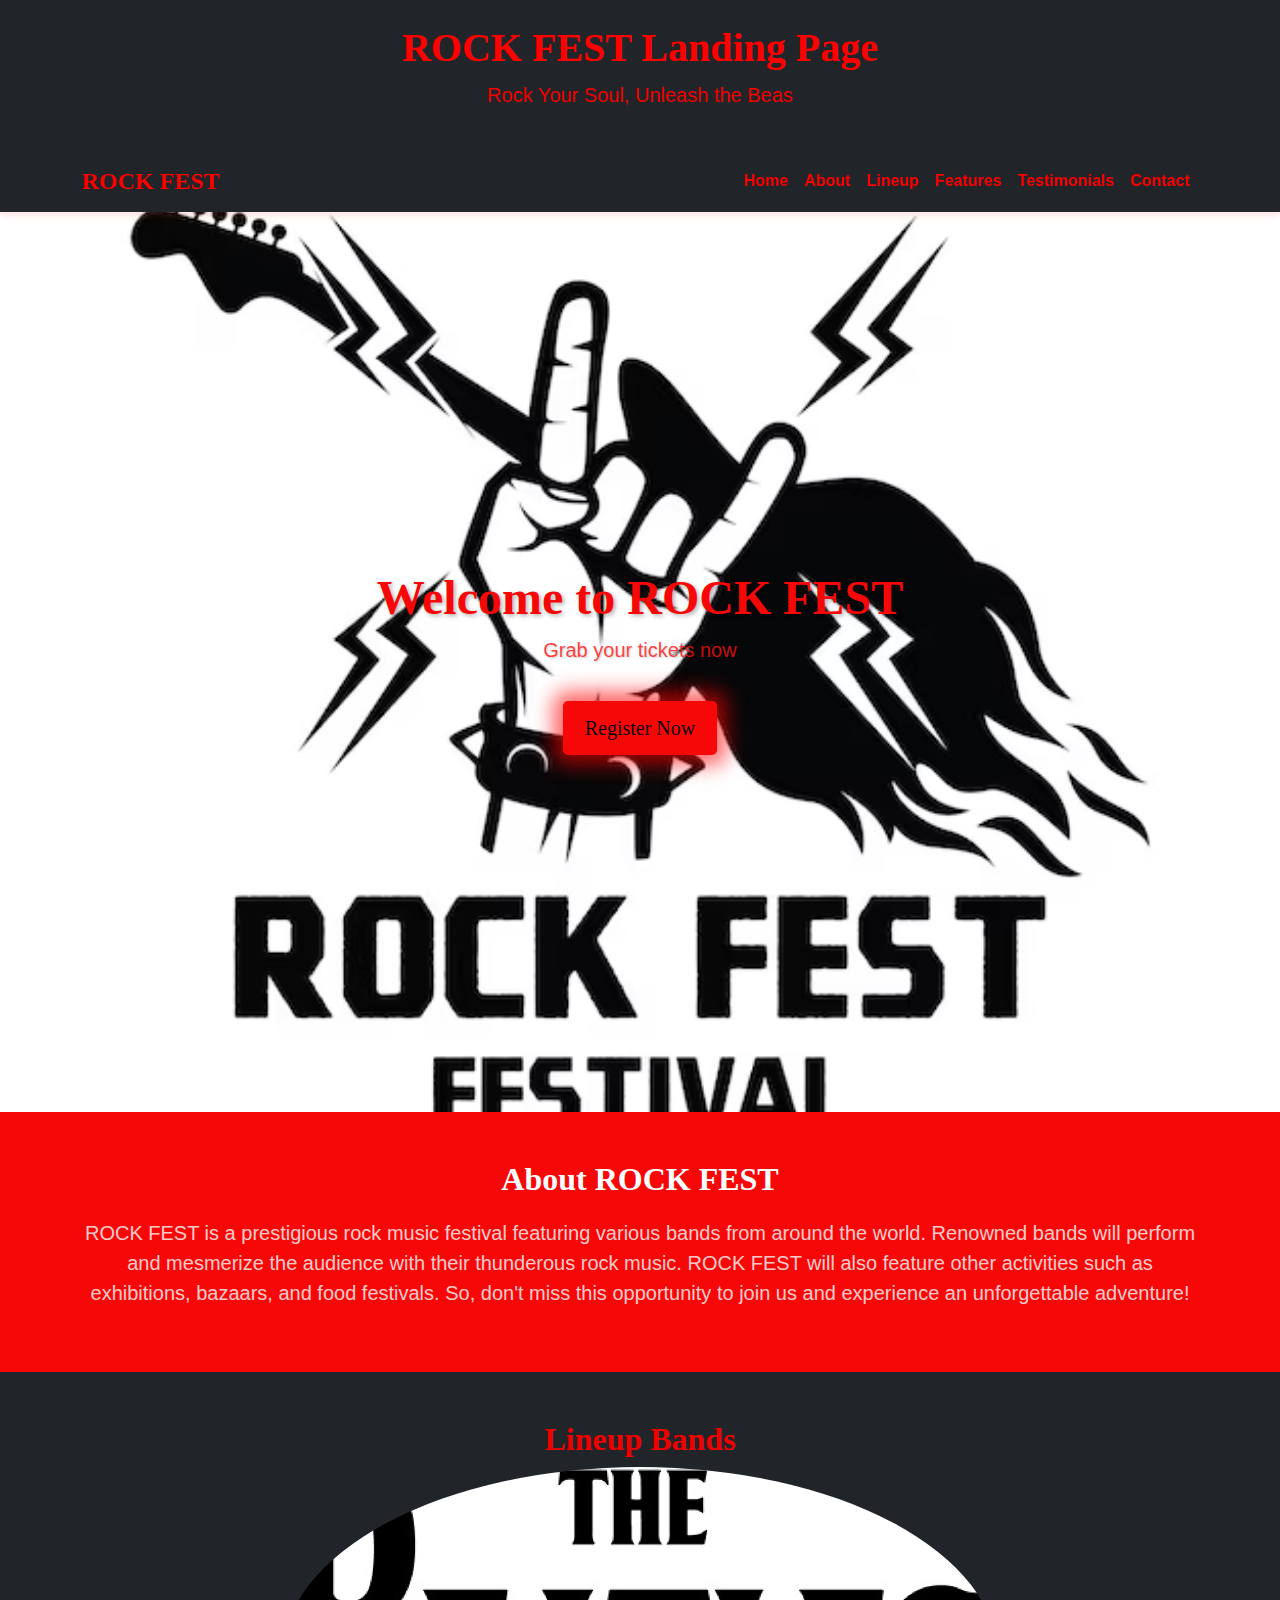
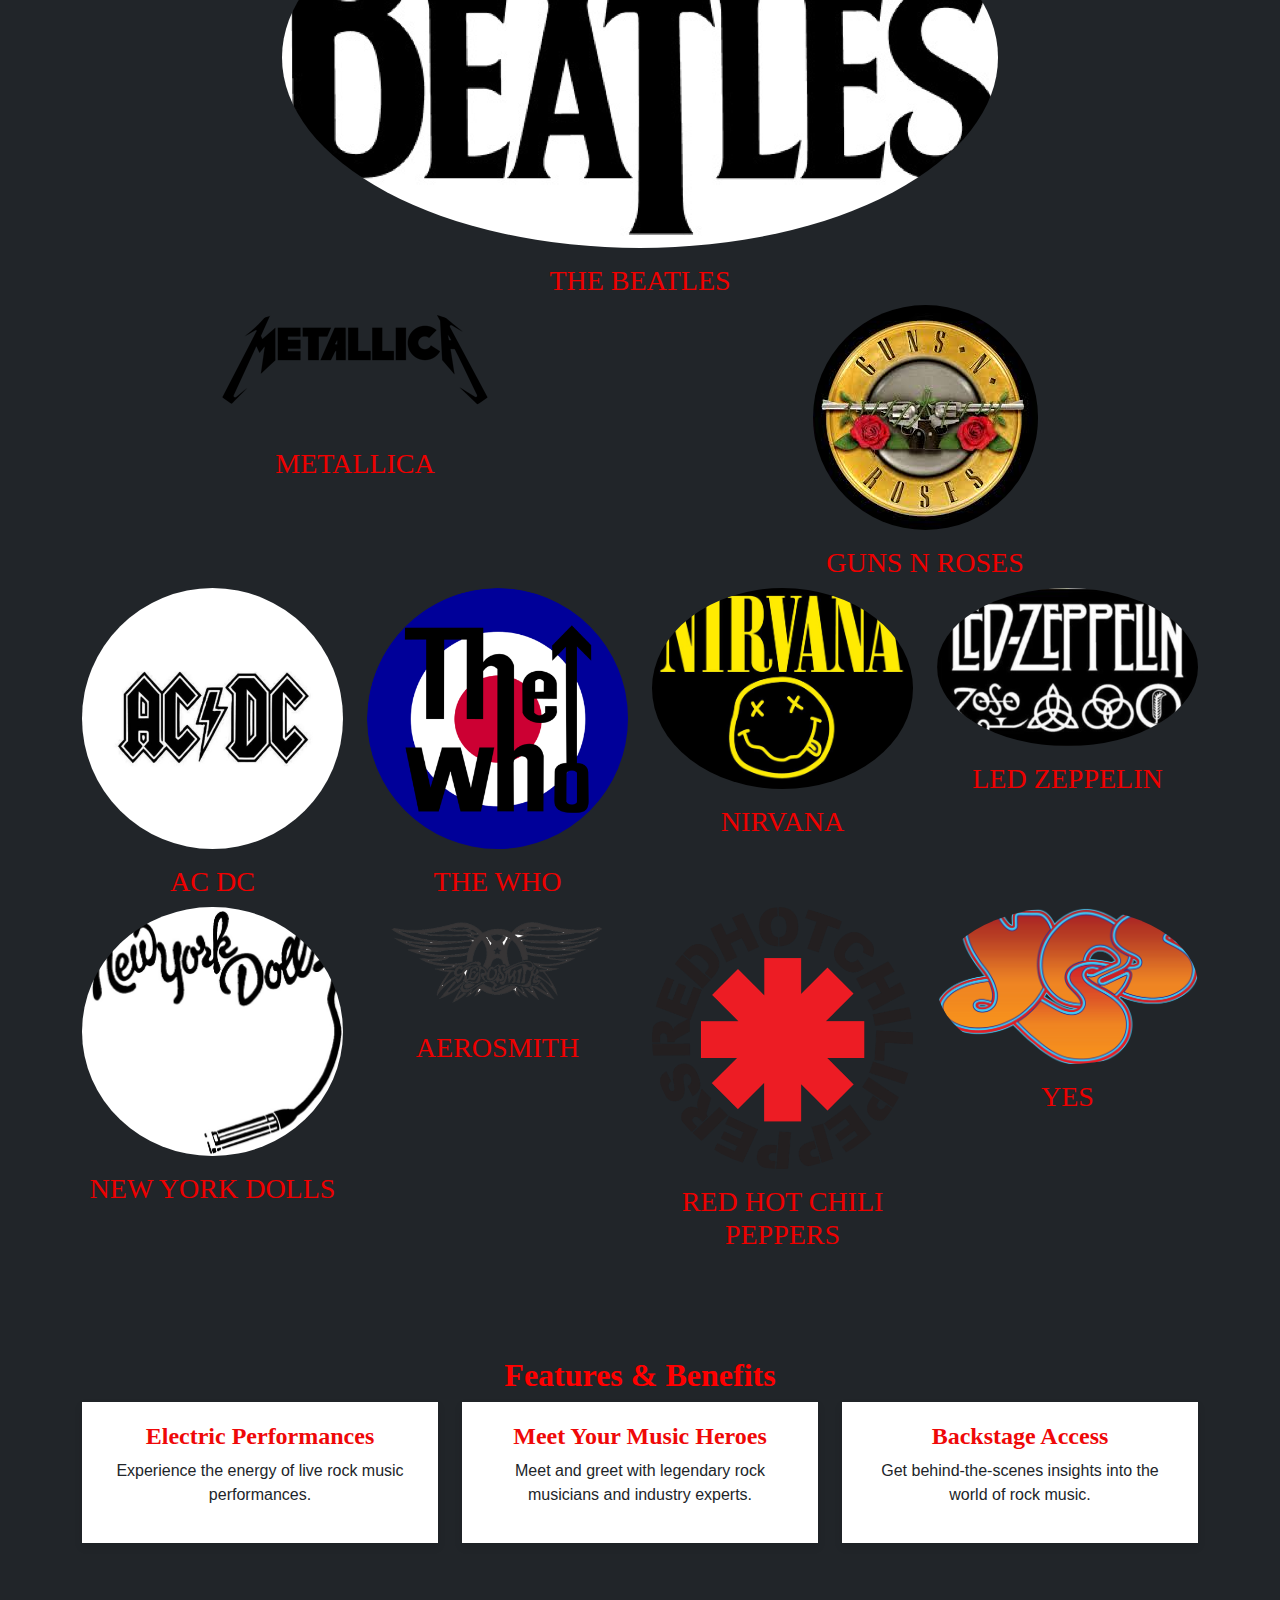
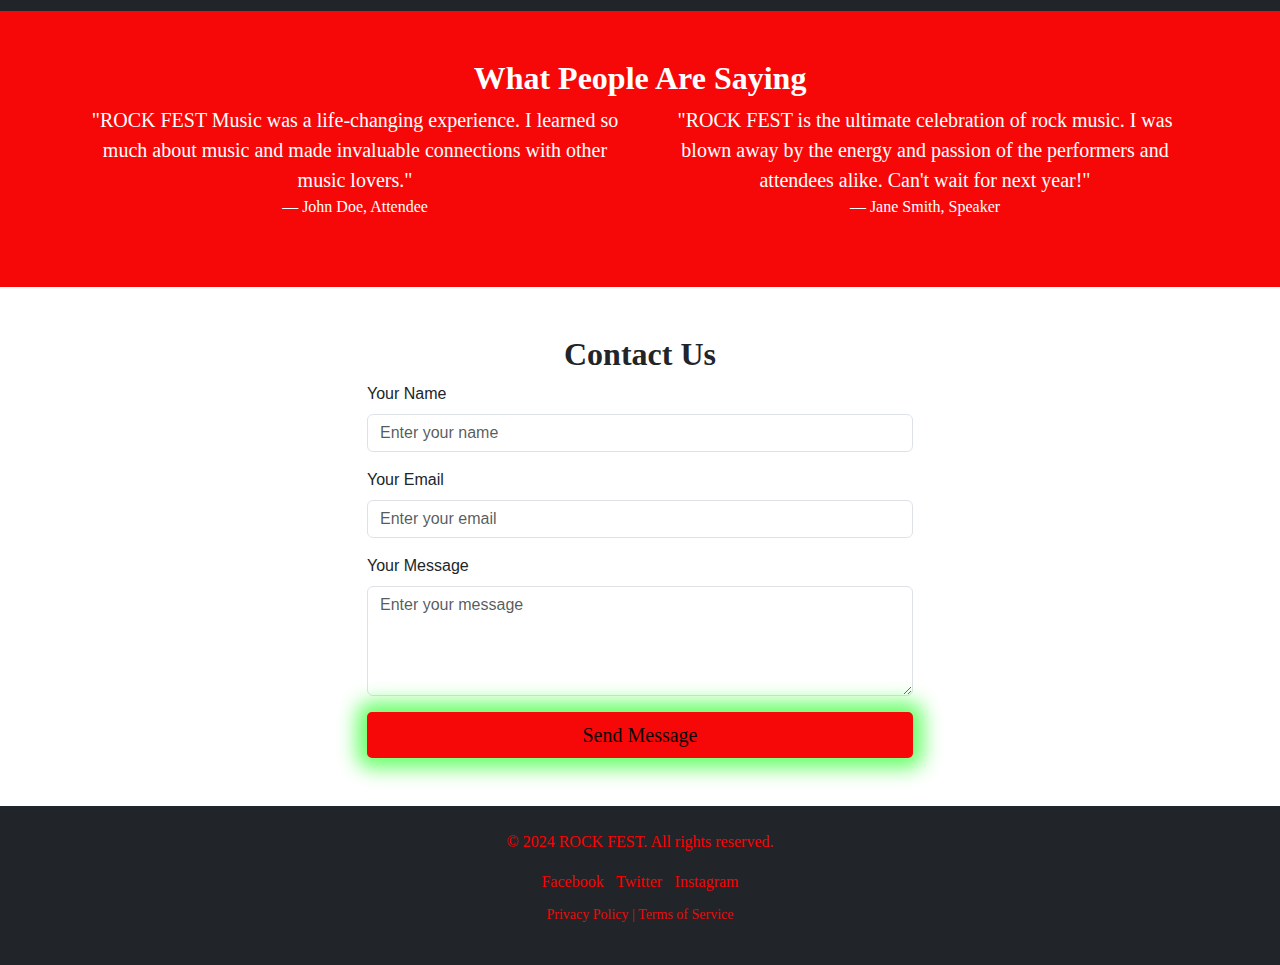
<file: H071231023/Tugas_3/index.html>
<!DOCTYPE html>
<html lang="en">

<head>
    <meta charset="UTF-8">
    <meta name="viewport" content="width=device-width, initial-scale=1.0">
    <title>Landing Page Example</title>
    <!-- Bootstrap CSS -->
    <link href="https://cdn.jsdelivr.net/npm/bootstrap@5.3.1/dist/css/bootstrap.min.css" rel="stylesheet">
    <!-- External CSS -->
    <link rel="stylesheet" href="style.css">
</head>

<body>



    <!-- Header (Website Name and Tagline) -->
    <header class="text-center py-4 bg-dark">
        <h1>ROCK FEST Landing Page</h1>
        <p class="lead">Rock Your Soul, Unleash the Beas</p>
    </header>

    <!-- Navbar -->
    <nav class="navbar navbar-expand-lg navbar-light bg-dark sticky-top">
        <div class="container">
            <a class="navbar-brand" href="#">ROCK FEST</a>
            <button class="navbar-toggler" type="button" data-bs-toggle="collapse" data-bs-target="#navbarNav"
                aria-controls="navbarNav" aria-expanded="false" aria-label="Toggle navigation">
                <span class="navbar-toggler-icon"></span>
            </button>
            <div class="collapse navbar-collapse" id="navbarNav">
                <ul class="navbar-nav ms-auto">

                    <li class="nav-item">
                        <a class="nav-link" href="#hero">Home</a>
                    </li>
                    <li class="nav-item">
                        <a class="nav-link" href="#about">About</a>
                    </li>
                    <li class="nav-item">
                        <a class="nav-link" href="#lineup">Lineup</a>
                    </li>
                    <li class="nav-item">
                        <a class="nav-link" href="#features">Features</a>
                    </li>
                    <li class="nav-item">
                        <a class="nav-link" href="#testimonials">Testimonials</a>
                    </li>
                    <li class="nav-item">
                        <a class="nav-link" href="#contact">Contact</a>
                    </li>
                </ul>
            </div>
        </div>
    </nav>

    <!-- Hero Section -->
    <section id="hero" class="hero d-flex align-items-center justify-content-center text-center">
        <div class="container">
            <h1>Welcome to ROCK FEST</h1>
            <p class="lead">Grab your tickets now</p>
            <a href="#" class="btn btn-primary btn-lg">Register Now</a>
        </div>
    </section>

    <!-- About Section -->
    <section id="about" class="py-5">
        <div class="container">
            <h2 class="text-center">About ROCK FEST</h2>
            <p class="text-center lead">ROCK FEST is a prestigious rock music festival featuring various bands from
                around the world. Renowned bands will perform and mesmerize the audience with their thunderous rock
                music. ROCK FEST will also feature other activities such as exhibitions, bazaars, and food festivals.
                So, don't miss this opportunity to join us and experience an unforgettable adventure!</p>
        </div>
    </section>

    <section id="lineup" class="py-5 bg-dark">
        <div class="container">
            <h2 class="text-center">Lineup Bands</h2>
            <div class="row text-center">
                <div class="col-md-12">
                    <div class="lineup-box">
                        <img src="assets/img/band1.webp" alt="Band 1" class="img-fluid rounded-circle mb-3">
                        <h3>THE BEATLES</h3>
                    </div>
                </div>
            </div>
            <div class="row text-center">
                <div class="col-md-6">
                    <div class="lineup-box">
                        <img src="assets/img/band2.png" alt="Band 2" class="img-fluid rounded-circle mb-3">
                        <h3>METALLICA</h3>
                    </div>
                </div>
                <div class="col-md-6">
                    <div class="lineup-box">
                        <img src="assets/img/band3.jpeg" alt="Band 3" class="img-fluid rounded-circle mb-3">
                        <h3>GUNS N ROSES</h3>
                    </div>
                </div>
            </div>
            <div class="row text-center">
                <div class="col-md-3">
                    <div class="lineup-box">
                        <img src="assets/img/band11.png" alt="Band 4" class="img-fluid rounded-circle mb-3">
                        <h3>AC DC</h3>
                    </div>
                </div>
                <div class="col-md-3">
                    <div class="lineup-box">
                        <img src="assets/img/band4.webp" alt="Band 5" class="img-fluid rounded-circle mb-3">
                        <h3>THE WHO</h3>
                    </div>
                </div>
                <div class="col-md-3">
                    <div class="lineup-box">
                        <img src="assets/img/band6.png" alt="Band 6" class="img-fluid rounded-circle mb-3">
                        <h3>NIRVANA</h3>
                    </div>
                </div>
                <div class="col-md-3">
                    <div class="lineup-box">
                        <img src="assets/img/band5.webp" alt="Band 7" class="img-fluid rounded-circle mb-3">
                        <h3>LED ZEPPELIN</h3>
                    </div>
                </div>
                <div class="col-md-3">
                    <div class="lineup-box">
                        <img src="assets/img/band8.webp" alt="Band 8" class="img-fluid rounded-circle mb-3">
                        <h3>NEW YORK DOLLS</h3>
                    </div>
                </div>
                <div class="col-md-3">
                    <div class="lineup-box">
                        <img src="assets/img/band7.webp" alt="Band 9" class="img-fluid rounded-circle mb-3">
                        <h3>AEROSMITH</h3>
                    </div>
                </div>
                <div class="col-md-3">
                    <div class="lineup-box">
                        <img src="assets/img/band10.webp" alt="Band 10" class="img-fluid rounded-circle mb-3">
                        <h3>RED HOT CHILI PEPPERS</h3>
                    </div>
                </div>
                <div class="col-md-3">
                    <div class="lineup-box">
                        <img src="assets/img/band9.webp" alt="Band 11" class="img-fluid rounded-circle mb-3">
                        <h3>YES</h3>
                    </div>
                </div>
            </div>
        </div>
    </section>


    <!-- Features/Benefits Section -->
    <section id="features" class="py-5 bg-dark">
        <div class="container">
            <h2 class="text-center">Features & Benefits</h2>
            <div class="row text-center">
                <div class="col-md-4">
                    <div class="feature-box">
                        <h3>Electric Performances</h3>
                        <p>Experience the energy of live rock music performances.</p>
                    </div>
                </div>
                <div class="col-md-4">
                    <div class="feature-box">
                        <h3>Meet Your Music Heroes</h3>
                        <p>Meet and greet with legendary rock musicians and industry experts.</p>
                    </div>
                </div>
                <div class="col-md-4">
                    <div class="feature-box">
                        <h3>Backstage Access</h3>
                        <p>Get behind-the-scenes insights into the world of rock music.</p>
                    </div>
                </div>
            </div>
        </div>
    </section>

    <!-- Testimonial Section -->
    <section id="testimonials" class="py-5">
        <div class="container">
            <h2 class="text-center">What People Are Saying</h2>
            <div class="row text-center">
                <div class="col-md-6">
                    <blockquote class="blockquote">
                        <p>"ROCK FEST Music was a life-changing experience. I learned so much about music and made
                            invaluable connections with other music lovers."</p>
                        <footer class="blockquote-footer">John Doe, Attendee</footer>
                    </blockquote>
                </div>
                <div class="col-md-6">
                    <blockquote class="blockquote">
                        <p>"ROCK FEST is the ultimate celebration of rock music. I was blown away by the energy and
                            passion of the performers and attendees alike. Can't wait for next year!"</p>
                        <footer class="blockquote-footer">Jane Smith, Speaker</footer>
                    </blockquote>
                </div>
            </div>
        </div>
    </section>

    <!-- Contact Section (Form) -->
    <section id="contact" class="py-5 ">
        <div class="container">
            <h2 class="text-center">Contact Us</h2>
            <div class="row justify-content-center">
                <div class="col-md-6">
                    <form>
                        <div class="mb-3">
                            <label for="name" class="form-label">Your Name</label>
                            <input type="text" class="form-control" id="name" placeholder="Enter your name">
                        </div>
                        <div class="mb-3">
                            <label for="email" class="form-label">Your Email</label>
                            <input type="email" class="form-control" id="email" placeholder="Enter your email">
                        </div>
                        <div class="mb-3">
                            <label for="message" class="form-label">Your Message</label>
                            <textarea class="form-control" id="message" rows="4"
                                placeholder="Enter your message"></textarea>
                        </div>
                        <button type="submit" class="btn btn-primary w-100">Send Message</button>
                    </form>
                </div>
            </div>
        </div>
    </section>

    <!-- Footer -->
    <footer class="text-center py-4 bg-dark">
        <p>&copy; 2024 ROCK FEST. All rights reserved.</p>
        <div class="social-links">
            <a href="#" class="me-2">Facebook</a>
            <a href="#" class="me-2">Twitter</a>
            <a href="#">Instagram</a>
        </div>
        <div class="legal">
            <p>Privacy Policy | Terms of Service</p>
        </div>
    </footer>

    <!-- Bootstrap JS -->
    <script src="https://cdn.jsdelivr.net/npm/bootstrap@5.3.1/dist/js/bootstrap.bundle.min.js"></script>
</body>

</html>
</file>
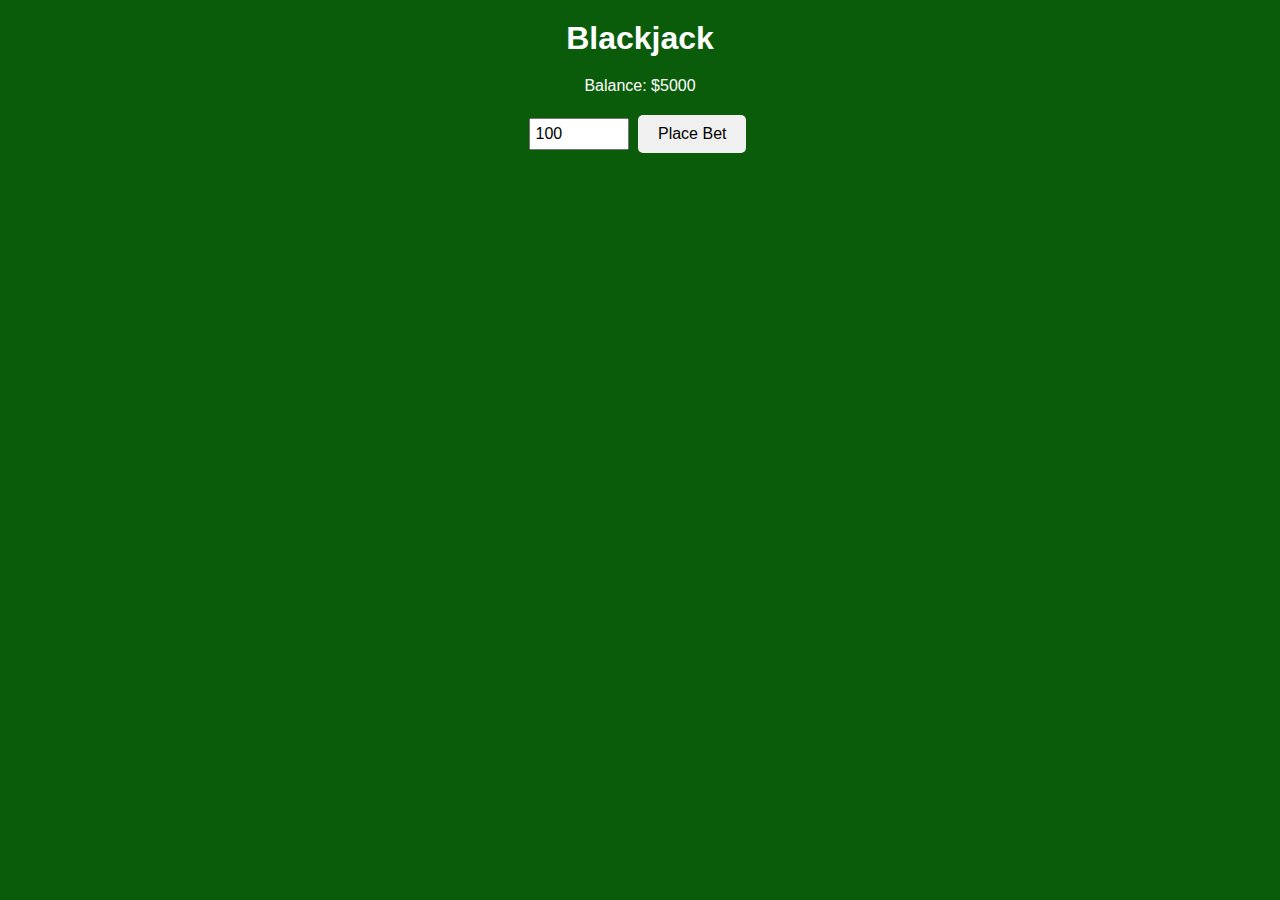
<file: H071231023/Tugas-5/blackjacku/index.html>
<!DOCTYPE html>
<html lang="en">
<head>
    <meta charset="UTF-8">
    <meta name="viewport" content="width=device-width, initial-scale=1.0">
    <title>Blackjack Game</title>
    <link rel="stylesheet" href="blackjack.css">
</head>
<body>
    <div id="game-container">
        <h1>Blackjack</h1>
        <div id="balance">Balance: $<span id="balance-amount">5000</span></div>
        <div id="bet-container">
            <input type="number" id="bet-amount" min="100" value="100">
            <button id="place-bet">Place Bet</button>
        </div>
        <div id="game-area" style="display: none;">
            <h2>Dealer: <span id="dealer-score"></span></h2>
            <div id="dealer-cards"></div>
            <h2>Player: <span id="player-score"></span></h2>
            <div id="player-cards"></div>
            <div id="buttons">
                <button id="hit">Hit</button>
                <button id="stay">Stay</button>
            </div>
        </div>
        <div id="results"></div>
        <div id="game-over" style="display: none;">
            <h2>Game Over</h2>
            <p>You've run out of money!</p>
            <button id="restart">Restart Game</button>
        </div>
    </div>
    <script src="blackjack.js"></script>
</body>
</html>
</file>
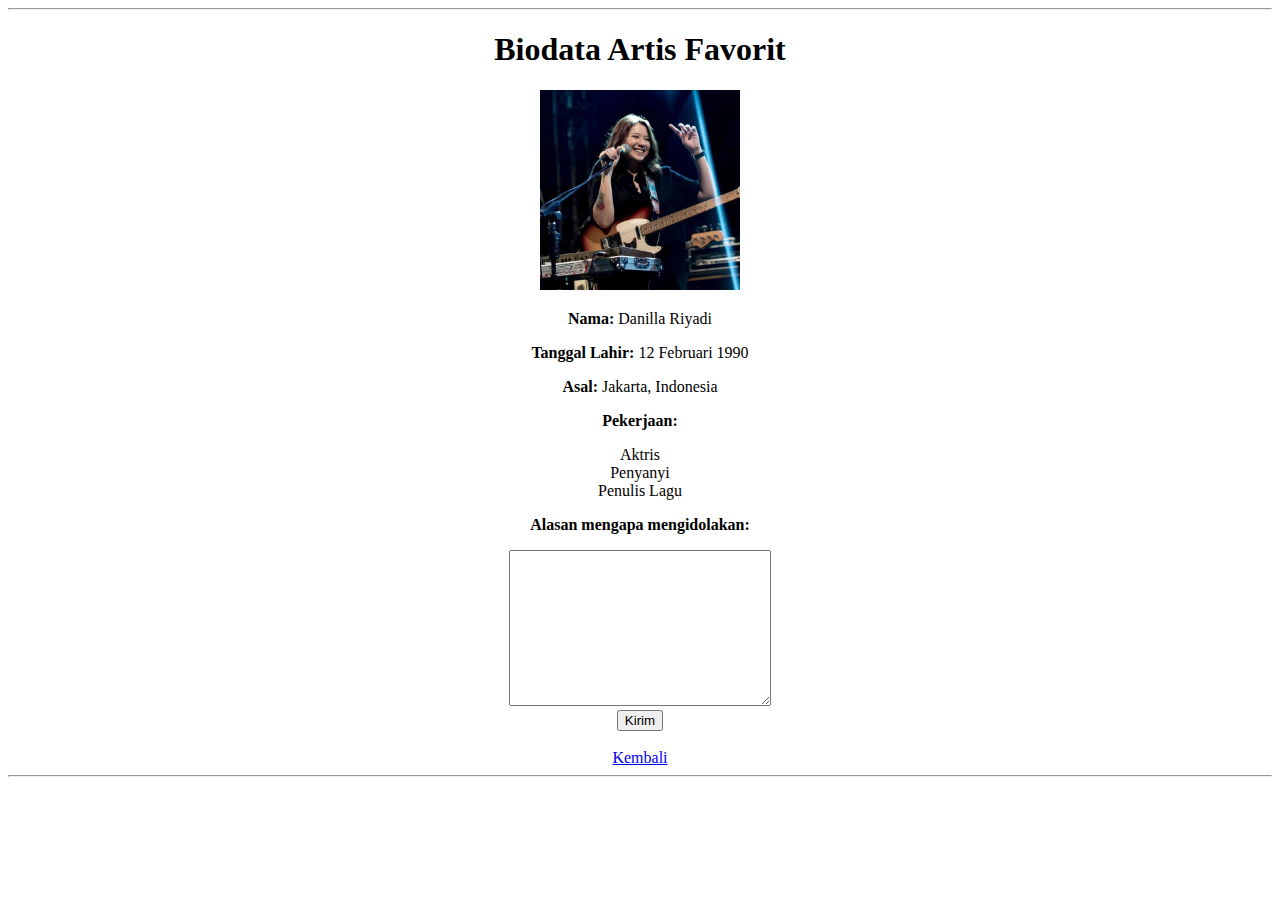
<file: H071231023/Tugas_1/index2.html>
<!DOCTYPE html>
<html lang="en">
<head>
    <meta charset="UTF-8">
    <meta name="viewport" content="width=device-width, initial-scale=1.0">
    <title>Biodata Artis Favorit</title>
</head>
<body>
    <hr>
    <center>
        <h1>Biodata Artis Favorit</h1>
        <img src="assets/img/danilla.webp" width="200" height="200" alt="Foto Danilla Riyadi"><br>
        <p><b>Nama:</b> Danilla Riyadi</p>
        <p><b>Tanggal Lahir: </b>12 Februari 1990</p>
        <p><b>Asal:</b> Jakarta, Indonesia</p>
        <p><b>Pekerjaan:</b></p>
        <dl>
            <dt>Aktris</dt>
            <dt>Penyanyi</dt>
            <dt>Penulis Lagu</dt>
        </dl>
        <p><b>Alasan mengapa mengidolakan:</b></p>
        <form action="">
            <textarea name="alasan" cols="30" rows="10"></textarea><br>
            <button type="submit">Kirim</button>
        </form>
        <br>
        <a href="index.html">Kembali</a>
    </center>
    <hr>
</body>
</html>
</file>
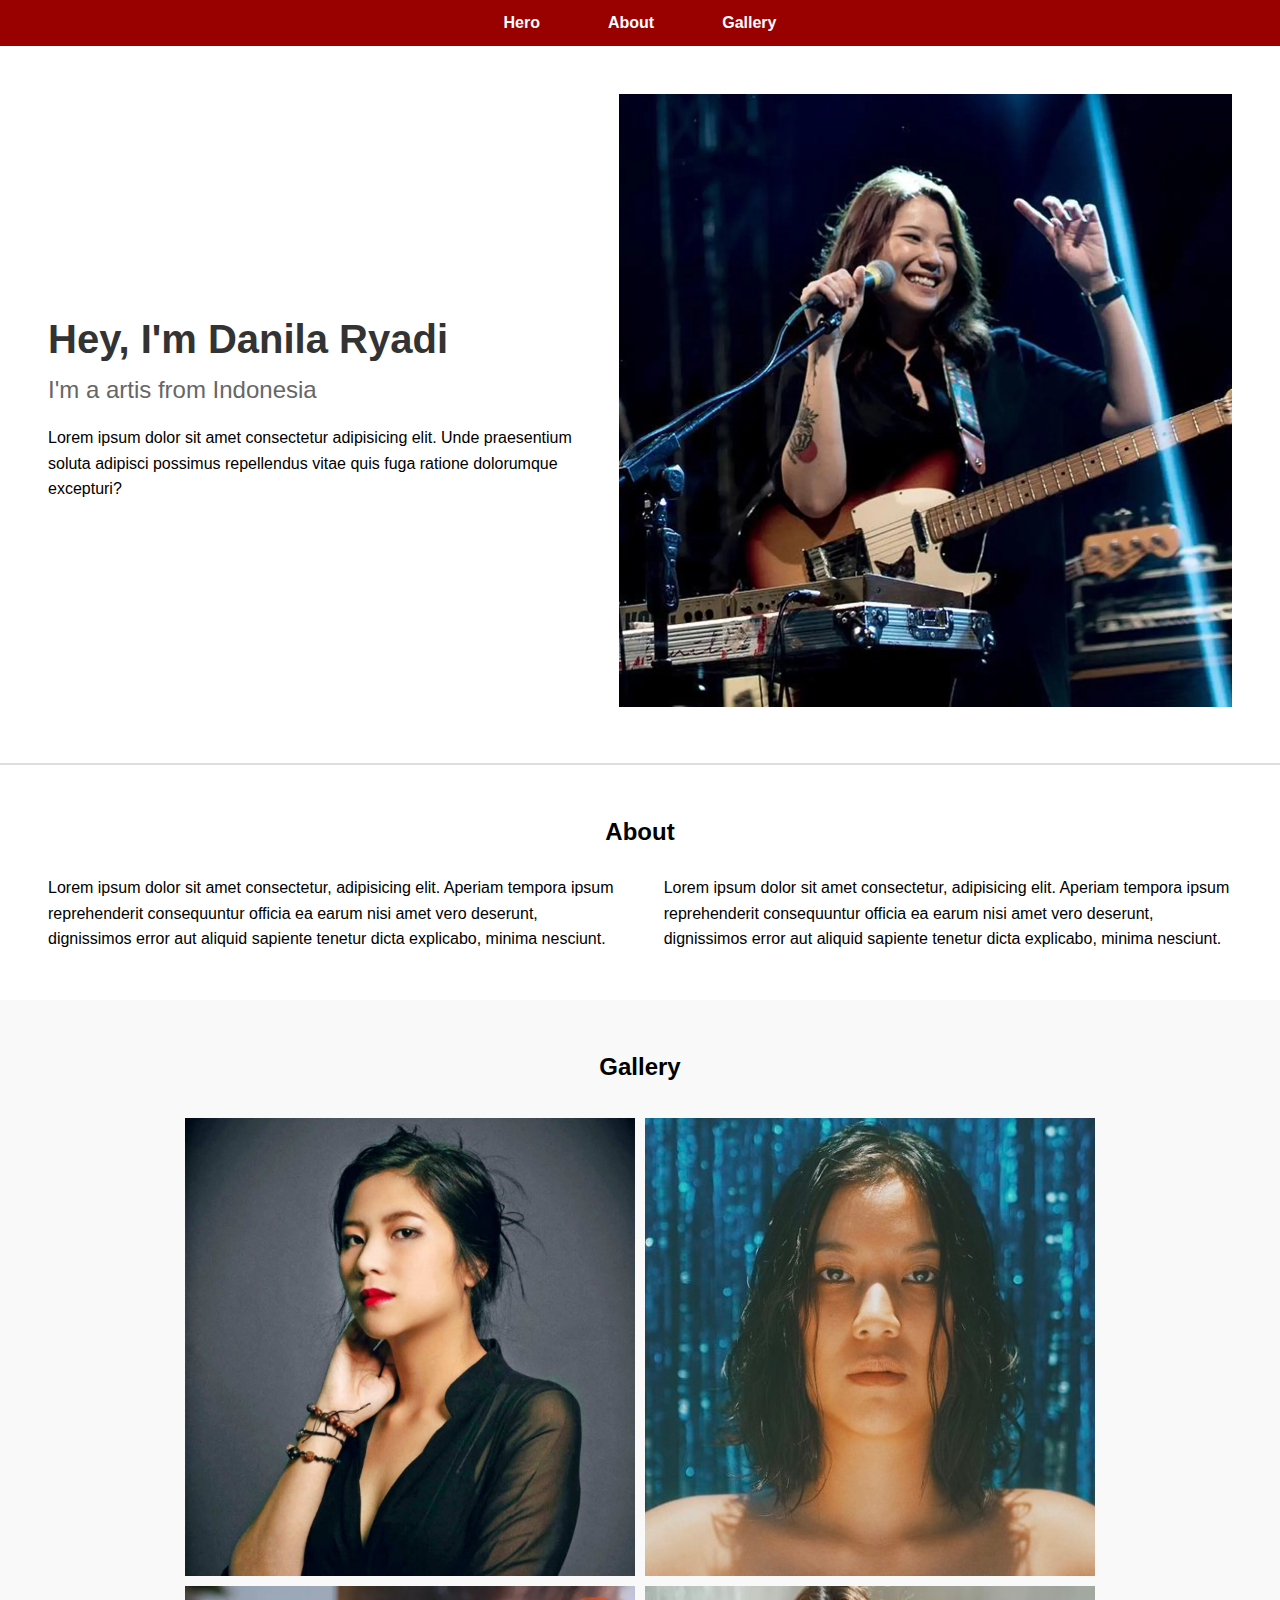
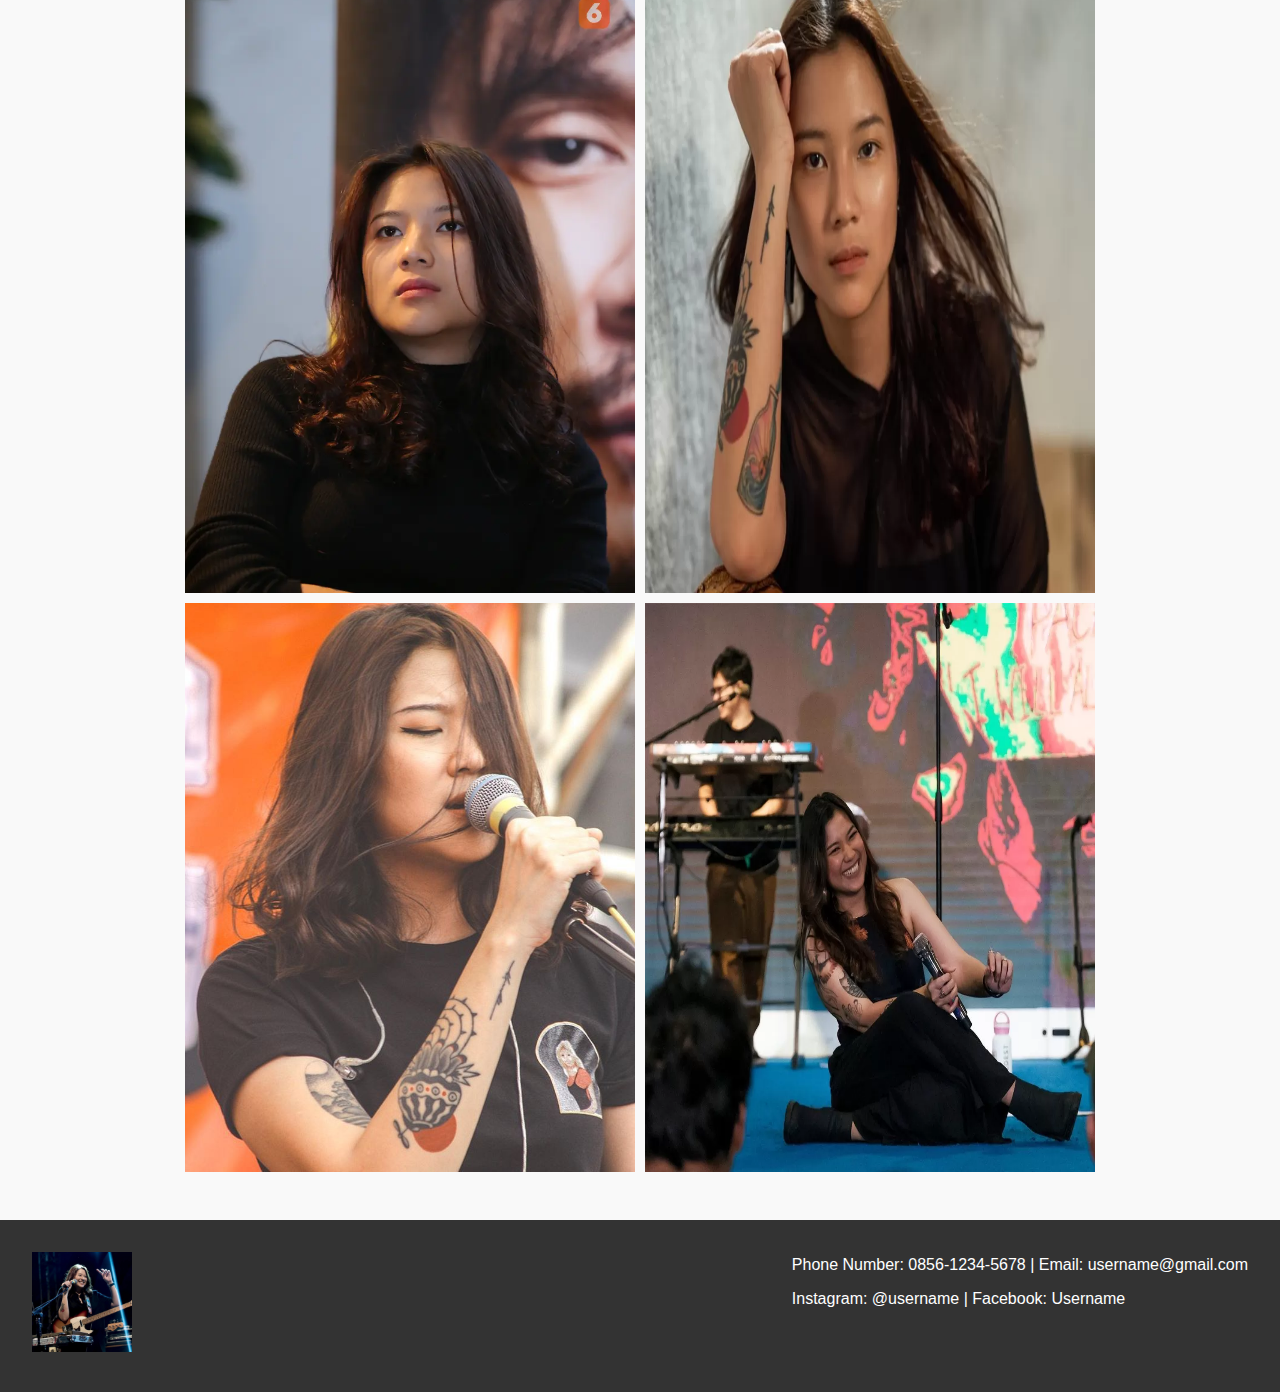
<file: H071231023/Tugas_2/tes1.html>
<!DOCTYPE html>
<html lang="en">

<head>
    <meta charset="UTF-8">
    <meta name="viewport" content="width=device-width, initial-scale=1.0">
    <title>Football Player</title>
    <link rel="stylesheet" href="style.css">
</head>

<body>

    <!-- NAVBAR -->
    <nav class="navbar">
        <ul>
            <li><a href="#hero">Hero</a></li>
            <li><a href="#about">About</a></li>
            <li><a href="#gallery">Gallery</a></li>
        </ul>
    </nav>

    <!-- HERO SECTION -->
    <section id="hero" class="hero">
        <div class="hero-text">
            <h1>Hey, I'm Danila Ryadi</h1>
            <p class="subtitle">I'm a artis from Indonesia</p>
            <p>Lorem ipsum dolor sit amet consectetur adipisicing elit. Unde praesentium soluta adipisci possimus repellendus vitae quis fuga ratione dolorumque excepturi?</p>
        </div>
        <div class="hero-image">
            <img src="assets/img/danilla.webp" alt="Antony">
        </div>
    </section>

    <!-- ABOUT SECTION -->
    <section id="about" class="about">
        <h2>About</h2>
        <div class="about-content">
            <p>Lorem ipsum dolor sit amet consectetur, adipisicing elit. Aperiam tempora ipsum reprehenderit
                consequuntur officia ea earum nisi amet vero deserunt, dignissimos error aut aliquid sapiente tenetur
                dicta explicabo, minima nesciunt.</p>
                <p>Lorem ipsum dolor sit amet consectetur, adipisicing elit. Aperiam tempora ipsum reprehenderit
                    consequuntur officia ea earum nisi amet vero deserunt, dignissimos error aut aliquid sapiente tenetur
                    dicta explicabo, minima nesciunt.</p>
        </div>
    </section>

    <!-- GALLERY SECTION -->
    <section id="gallery" class="gallery">
        <h2>Gallery</h2>
        <div class="gallery-container">
            <div class="gallery-item"><img src="assets/img/danila1.jpg" alt="Gallery Image 1"></div>
            <div class="gallery-item"><img src="assets/img/danila2.jpeg" alt="Gallery Image 2"></div>
            <div class="gallery-item"><img src="assets/img/danila3.JPG.webp" alt="Gallery Image 3"></div>
            <div class="gallery-item"><img src="assets/img/danila5.jpg.webp" alt="Gallery Image 4"></div>
            <div class="gallery-item"><img src="assets/img/danila6.jpg" alt="Gallery Image 5"></div>
            <div class="gallery-item"><img src="assets/img/danilla4.jpg.webp" alt="Gallery Image 6"></div>
        </div>
    </section>

    <!-- FOOTER -->
    <footer>
        <div class="footer-left">
            <img src="assets/img/danilla.webp" alt="Manchester United">
        </div>
        <div class="footer-right">
            <p>Phone Number: 0856-1234-5678 | Email: username@gmail.com</p>
            <p>Instagram: @username | Facebook: Username</p>
        </div>
    </footer>

</body>

</html>
</file>
<file: H071231023/Tugas-5/blackjacku/blackjack.css>
* {
    margin: 0;
    padding: 0;
    box-sizing: border-box;
}

body {
    font-family: Arial, Helvetica, sans-serif;
    text-align: center;
    background-color: #0a5c0a;
    color: white;
}

#game-container {
    max-width: 800px;
    margin: 0 auto;
    padding: 20px;
}

h1 {
    margin-bottom: 20px;
}

h2 {
    margin-bottom: 10px;
}

#balance, #bet-container {
    margin-bottom: 20px;
}

#bet-amount {
    width: 100px;
    padding: 5px;
    font-size: 16px;
}

button {
    padding: 10px 20px;
    font-size: 16px;
    cursor: pointer;
    background-color: #f0f0f0;
    border: none;
    border-radius: 5px;
    margin: 0 5px;
}

#dealer-cards, #player-cards {
    display: flex;
    justify-content: center;
    margin-bottom: 20px;
}

#dealer-cards img, #player-cards img {
    height: 150px;
    margin: 0 5px;
}

#results {
    font-size: 24px;
    font-weight: bold;
    margin-top: 20px;
}

#game-over {
    background-color: rgba(0, 0, 0, 0.8);
    position: fixed;
    top: 0;
    left: 0;
    width: 100%;
    height: 100%;
    display: flex;
    flex-direction: column;
    justify-content: center;
    align-items: center;
}

#game-over h2 {
    font-size: 36px;
    margin-bottom: 20px;
}

#game-over button {
    font-size: 24px;
    padding: 15px 30px;
}

#dealer-score, #player-score {
    font-size: 18px;
    font-weight: normal;
}
</file>
<file: H071231023/Tugas_3/style.css>
/* Reset some defaults */
body,
html {
    margin: 0;
    padding: 0;
    box-sizing: border-box;
    font-family: 'Arial', sans-serif;
}

/* Header Styling */
header {
    background-color: #ff0000;
    padding: 40px 0;
}


header h1 {
    font-size: 2.5rem;
    font-weight: bold;
    color: #ff0000;
    font-family: 'Playfair Display', serif;
}

header p {
    font-size: 1.25rem;
    color: #ef0000;
    font-family: 'Lato', sans-serif;
}


/* Navbar Styling */
.navbar {
    box-shadow: 0 4px 6px rgba(255, 1, 1, 0.1);
}

.navbar .navbar-brand {
    font-size: 1.5rem;
    font-weight: bold;
    color: #ff0000;
    font-family: 'Playfair Display', serif;
}

.navbar .nav-link {
    color: #ff0000;
    font-weight: bold;
    transition: color 0.3s ease-in-out;
}

.navbar-toggler {
    border-color: red;
    /* Changes the border of the toggler button to red */
}

.navbar .nav-link:hover {
    color: #007bff;
}

.navbar-toggler-icon {
    background-image: url("data:image/svg+xml;charset=UTF8,%3Csvg viewBox='0 0 30 30' xmlns='http://www.w3.org/2000/svg'%3E%3Cpath stroke='red' stroke-width='2' stroke-linecap='round' stroke-miterlimit='10' d='M4 7h22M4 15h22M4 23h22'/%3E%3C/svg%3E");
}

/* Hero Section */
.hero {
    background-image: url('assets/img/logofest2.jpg.avif');
    /* Add your hero image */
    background-size: cover;
    background-position: center;
    height: 100vh;
    color: rgb(255, 17, 17);
}

.hero h1 {
    font-size: 3rem;
    font-weight: bold;
    font-family: 'Playfair Display', serif;
    color: #f70808;
    text-shadow: 2px 2px 4px rgba(0, 0, 0, 0.3);
}

.hero p {
    font-size: 1.25rem;
    font-family: 'Lato', sans-serif;
    color: rgba(255, 18, 18, 0.8);
    text-shadow: 1px 1px 2px rgba(0, 0, 0, 0.2);
}

.hero .btn {
    margin-top: 20px;
    padding: 10px 20px;
    background-color: #f70808;
    font-family: 'Playfair Display', serif;
    color: #0d0505;
    font-size: 1.25rem;
    border: 2px solid #f70808;
    border-radius: 5px;
    cursor: pointer;
    transition: background-color 0.3s, box-shadow 0.3s;
    box-shadow: 0px 0px 20px 10px rgba(255, 0, 0, 0.6);
}

.hero .btn:hover {
    background-color: #700303;
    box-shadow: 0px 0px 20px 10px rgba(0, 0, 0, 0.8);
}

.hero .btn:focus {
    outline: none;
}



/* About Section */

#about {
    background-color: #f70808;
}

#about h2 {
    margin-bottom: 20px;
    font-family: 'Playfair Display', serif;
    color: #ffffff;
    font-weight: bold;
}

#about p {
    font-size: 1.25rem;
    font-family: 'Lato', sans-serif;
    color: rgba(255, 255, 255, 0.8);
}

/* LineUp */
#lineup h3 {
    font-family: 'Playfair Display', serif;
    color: #ee0000;
}

#lineup h2 {
    font-family: 'Playfair Display', serif;
    font-size: 2rem;
    font-weight: bold;
    color: #ee0000;
}


/* Features Section */

#features .feature-box {
    background-color: #b3b3b3;
    padding: 50px 0;
}

#features .feature-box {
    padding: 20px;
    background-color: white;
    box-shadow: 0 4px 8px rgba(0, 0, 0, 0.1);
    margin-bottom: 20px;
}

#features h3 {
    color: red;
    font-family: 'Playfair Display', serif;
}

#features h2 {
    color: red;
    font-family: 'Playfair Display', serif;
    font-weight: bold;
}


#features .feature-box h3 {
    font-size: 1.5rem;
    font-weight: bold;
    color: #ef0808;
}

#features .feature-box h2 {
    font-size: 1.5rem;
    font-weight: bold;
    color: #ef0808;
}

/* Testimonial Section */

#testimonials {
    background-color: #f70808;
}

#testimonials h2 {
    font-family: 'Playfair Display', serif;
    color: #ffffff;
    font-weight: bold;
}

#testimonials blockquote {
    font-size: 1.25rem;
    margin-bottom: 20px;
    font-family: 'Playfair Display', serif;
    color: #ffffff;
}

#testimonials blockquote footer {
    font-size: 1rem;
    color: #ffffff;
}

/* Contact Form */
.contact-form {
    background-color: #f8f9fa;
    padding: 20px;
    border-radius: 5px;
    box-shadow: 0 4px 8px rgba(0, 0, 0, 0.1);
}

#contact h2 {
    font-size: 2rem;
    font-weight: bold;
    font-family: 'Playfair Display', serif;

}

#contact button {
    background-color: #f70808;
    font-family: 'Playfair Display', serif;
    color: #0d0505;
    font-size: 1.25rem;
    border: 2px solid #f70808;
    border-radius: 5px;
    cursor: pointer;
    transition: background-color 0.3s, box-shadow 0.3s;
    box-shadow: 0px 0px 20px 10px rgba(0, 255, 0, 0.6);
}

#contact button:hover {
    background-color: #700303;
    box-shadow: 0px 0px 20px 10px rgba(255, 0, 0, 0.8);
}

#contact button:focus {
    outline: none;
}


/* Footer */

footer .social-links a {
    color: #fb0000;
    text-decoration: none;
    font-size: 1rem;
    font-family: 'Playfair Display', serif;
}

footer .social-links a:hover {
    color: #f10000;
    font-family: 'Playfair Display', serif;
}

footer .legal p {
    margin-top: 10px;
    font-size: 0.875rem;
    color: #ee0808;
    font-family: 'Playfair Display', serif;
}

footer p {
    text-decoration: none;
    color: #ff0000;
    font-family: 'Playfair Display', serif;
}
</file>
<file: H071231023/Tugas_2/style.css>
/* Reset basic styles */
* {
    margin: 0;
    padding: 0;
    box-sizing: border-box;
}

body {
    font-family: Arial, sans-serif;
    line-height: 1.6;
    background-color: #f4f4f4;
}

/* NAVBAR */
.navbar {
    background-color: #990000;
    color: #fff;
    padding: 10px;
    position: sticky;
    top: 0; 
    z-index: 1000; 
    width: 100%;
}

.navbar ul {
    list-style: none;
    display: flex;
    justify-content: center;
}



.navbar ul li {
    margin: 0 1.5rem;
}

.navbar ul li a {
    color: #fff;
    text-decoration: none;
    font-weight: bold;
    padding: 10px;
}

.navbar ul li a:hover {
    background-color: #c0392b; 
    color: #121009; 
    border-bottom: 1px solid rgb(4, 4, 6);
}

/* Active Link Styles */
.navbar ul li a:active {
    background-color: #130909; 
    color: #ecf0f1; 
}

/* HERO SECTION */
.hero {
    display: flex;
    justify-content: space-between;
    align-items: center;
    padding: 3rem;
    background-color: #fff;
    border-bottom: 2px solid #ddd;
}

.hero-text {
    max-width: 50%;
}

.hero-text h1 {
    font-size: 2.5rem;
    color: #333;
}

.subtitle {
    font-size: 1.5rem;
    margin-bottom: 1rem;
    color: #666;
}

.hero-image img {
    max-width: 100%;
    height: auto;
}

/* ABOUT SECTION */
.about {
    padding: 3rem;
    background-color: #fff;
}

.about h2 {
    text-align: center;
    margin-bottom: 1.5rem;
}

.about-content {
    display: flex;
    justify-content: space-between;
}

.about-content p {
    width: 48%;
}

/* GALLERY SECTION */
.gallery {
    padding: 3rem;
    background-color: #f9f9f9;
    flex-wrap: wrap;
}

.gallery h2 {
    text-align: center;
    margin-bottom: 2rem;
}

.gallery-container {
    display: flex;
    flex-wrap: wrap;
    justify-content: center;
    border-radius: 10px;
    gap: 10px;
    /* margin-left: 150px;
    margin-right: 90px;
    margin-top: 0px; */
}

.gallery-item {
    width: 450px;
    height: auto;
    min-width: 30px;
    overflow: hidden;
}

.gallery-item img {
    width: 100%;
    height: 100%;
    
}

/* FOOTER */
footer {
    display: flex;
    justify-content: space-between;
    padding: 2rem;
    background-color: #333;
    color: #fff;
}

.footer-left img {
    max-width: 100px;
}

.footer-right p {
    margin-bottom: 0.5rem;
}

/* RESPONSIVE DESIGN */
@media (max-width: 900px) {
    .hero {
        flex-direction: column;
        text-align: center;
    }

    .hero-text, .hero-image {
        max-width: 100%;
    }

    .about-content {
        flex-direction: column;
        text-align: center;
    }

    .about-content p {
        width: 100%;
        margin-bottom: 1rem;
    }

    footer {
        flex-direction: column;
        text-align: center;
    }
    /* .gallery-container {
        grid-template-columns: repeat(2, 1fr); /* 2 gambar per baris */
        /* margin-left: 20px;
        margin-right: 20px;
        margin-top: 10px;
        padding-left: 70px;
        gap: 10px;
    } */ */

}

/* @media (max-width: 500px) {
    .gallery-container {
        grid-template-columns: 1fr; /* 1 gambar per baris */
        /* margin-left: 20px;
        margin-right: 20px;
        margin-top: 10px;
        padding-left: 70px;
        gap: 10px;
    }
} */ */
</file>
